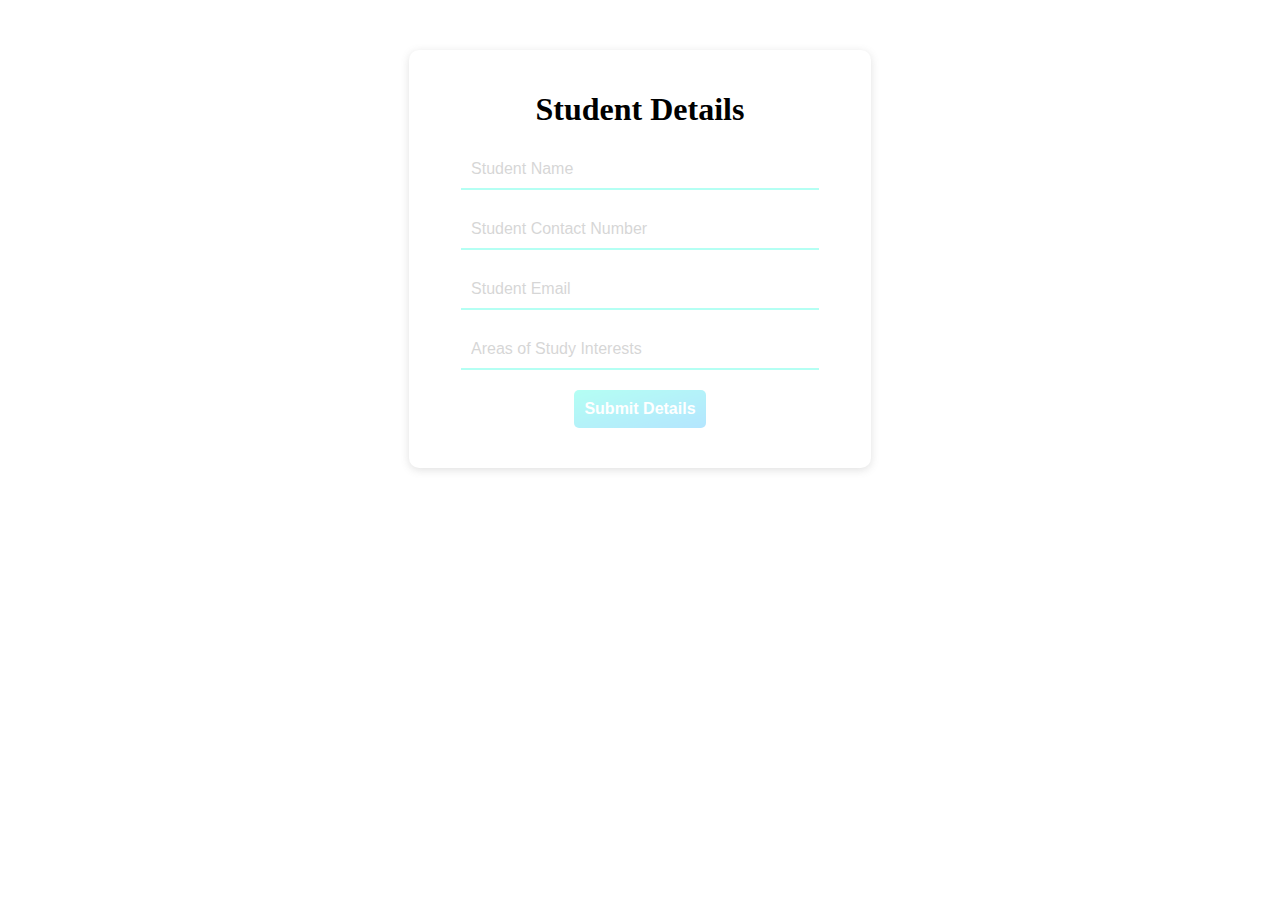
<file: GsheetForms/index.html>
<!DOCTYPE html>
<html lang="en">

<head>
    <meta charset="UTF-8">
    <meta http-equiv="X-UA-Compatible" content="IE=edge">
    <meta name="viewport" content="width=device-width, initial-scale=1.0">
    <title>Student Details</title>
    <link rel="stylesheet" href="./css/style.css">
</head>

<body>
    <div class="center">
        <form name="student-form">
            <h1>Student Details</h1>
            <input type="text" name="Name" placeholder="Student Name" />
            <input type="phone" name="Phone" placeholder="Student Contact Number" />
            <input type="email" name="Email" placeholder="Student Email" />
            <input type="text" name="Interests" placeholder="Areas of Study Interests" />
            <input type="submit" name="submit" value="Submit Details" />
        </form>
    </div>
    <script>
        const scriptURL = 'https://script.google.com/macros/s/AKfycbx7-pAW1GxSOBSB5-_H1WLVmP6RdmybQl95KCoRhEvlEtIWuA/exec'
        const form = document.forms['student-form']

        form.addEventListener('submit', e => {
            e.preventDefault()
            console.log(form)
            fetch(scriptURL, { method: 'POST', body: new FormData(form) })
                .then(response => {
                    form.reset();
                    alert("Thanks for Contacting us..! ")
                })
                .catch(error => console.error('Error!', error.message))
        })
    </script>
    <script src="https://ajax.googleapis.com/ajax/libs/jquery/3.6.0/jquery.min.js"></script>
    <script>
        $(function(){
            $("body").hide()
            $("body").fadeIn(500)
            $("body").find("input").hide();
            $("body").find("input").fadeIn(2000)
        })()
    </script>
</body>

</html>
</file>
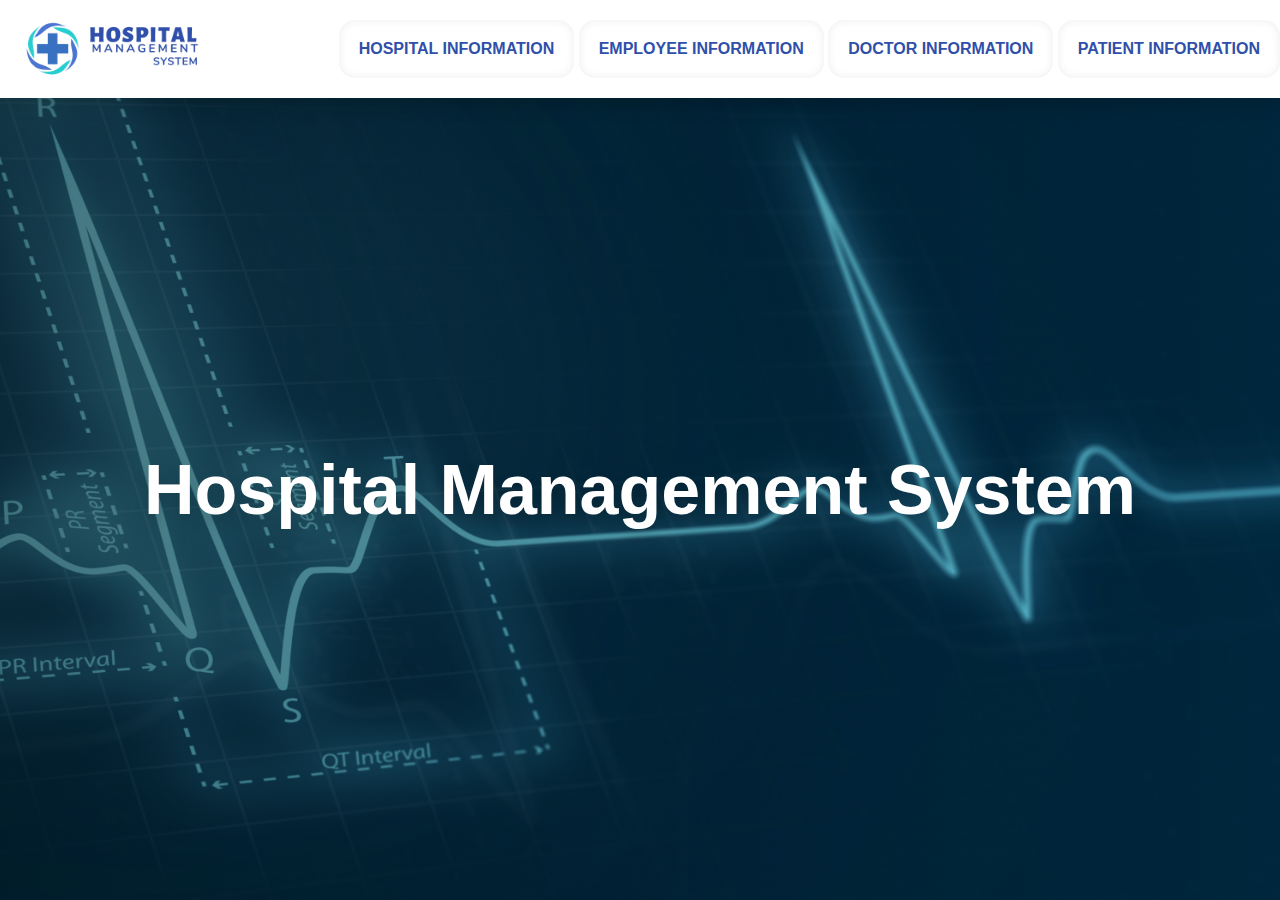
<file: Health-Management-System/index.html>
<html>
    <head>
        <title>Hospital Management System</title>
        <link rel="stylesheet" href="./css/style.css">
    </head>
    <body>
        <div class="container_p3"></div>
        <div class="banner">
            <div class="navbar">
                <img src="./images/logo.png" class="logo">
                <ul>
                    <li><a href="./hospital.html">Hospital information</a></li>
                    <li><a href="./employee.html">Employee information</a></li>
                    <li><a href="./doctor.html">Doctor information</a></li>
                    <li><a href="./patient.html">Patient information</a></li>
                </ul>
            </div>
        </div>

        <div class="content">
        <h1>Hospital Management System</h1>
        <!-- <p>We provide you other people's information so that you hate your life</p> -->
        <!-- <div>
            <button type="button"><span></span>Apple</button>
            <button type="button"><span></span>Banana</button>
        </div> -->
    </div>
    
    </body>
</html>
</file>
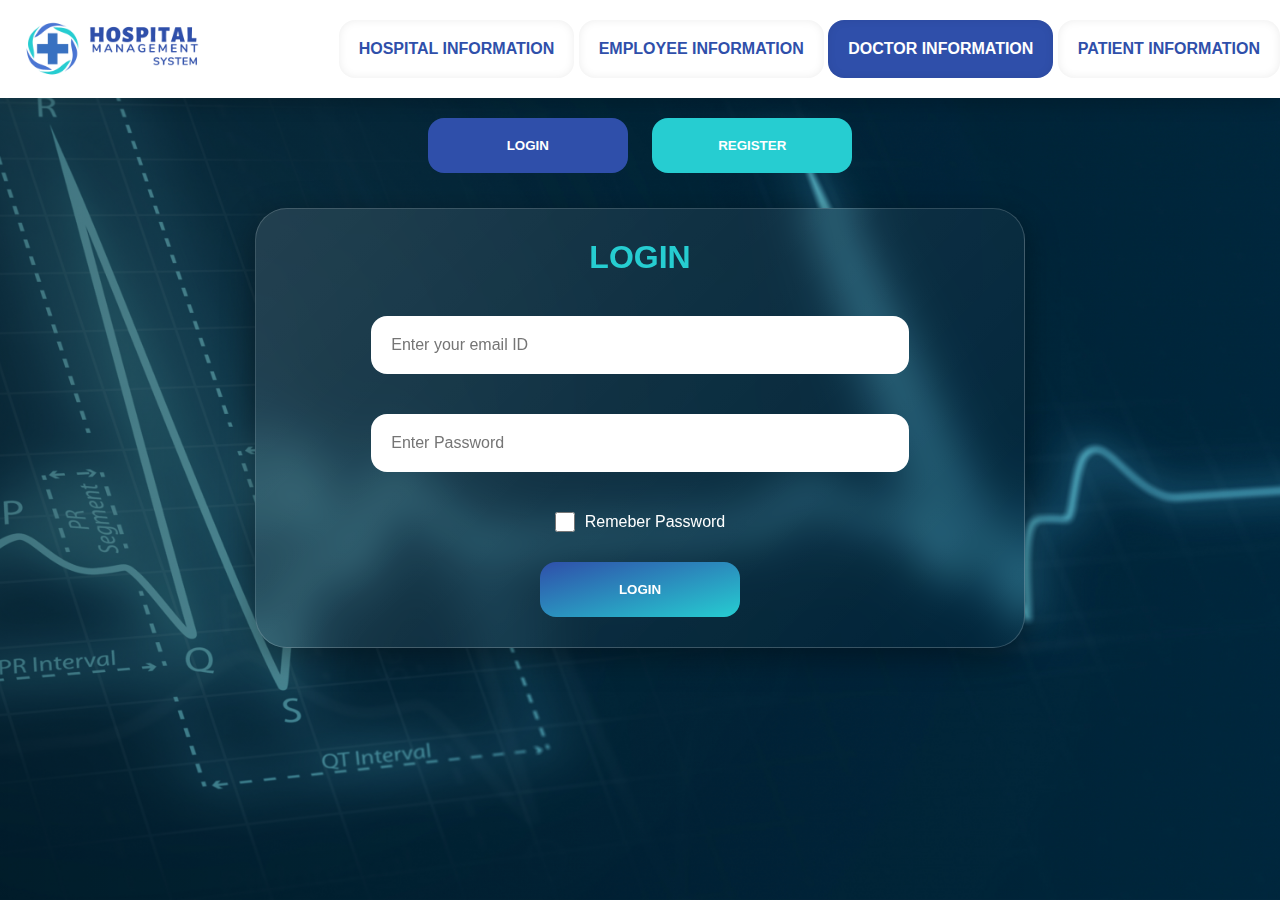
<file: Health-Management-System/doctor.html>
<html>

<head>
    <title>Employee Information</title>
    <link rel="stylesheet" href="./css/style.css">
</head>

<body>
    <div class="banner">
        <div class="navbar">
            <a href="./index.html">
                <img src="./images/logo.png" class="logo">
            </a>
            <ul>
                <li><a href="./hospital.html">Hospital information</a></li>
                <li><a href="./employee.html">Employee information</a></li>
                <li class="active"><a href="./doctor.html">Doctor information</a></li>
                <li><a href="./patient.html">Patient information</a></li>
            </ul>
        </div>
        <div class="container">
            <div class="button-box">
                <button class="btn" onclick="window.location.href = './doctor.html'">LOGIN</button>
                <button class="btn" onclick="window.location.href = './doctor_register.html'">REGISTER</button>
            </div>
            <div class="tabmenu glass">
                <h1>LOGIN</h1>
                <div class="tab">
                    <form id='login' class="input-group-login">
                        <input type="text" class='input-field' placeholder='Enter your email ID' required>
                        <input type="password" class='input-field' placeholder='Enter Password' required>
                        <div class="form-group">
                            <input type="checkbox" class='check-box' id="check"><label for="check">Remeber Password</label>
                        </div>
                        <button type="submit" class='submit-btn'>LOGIN</button>
                    </form>
                </div>
            </div>
        </div>


</body>
</html>
</file>
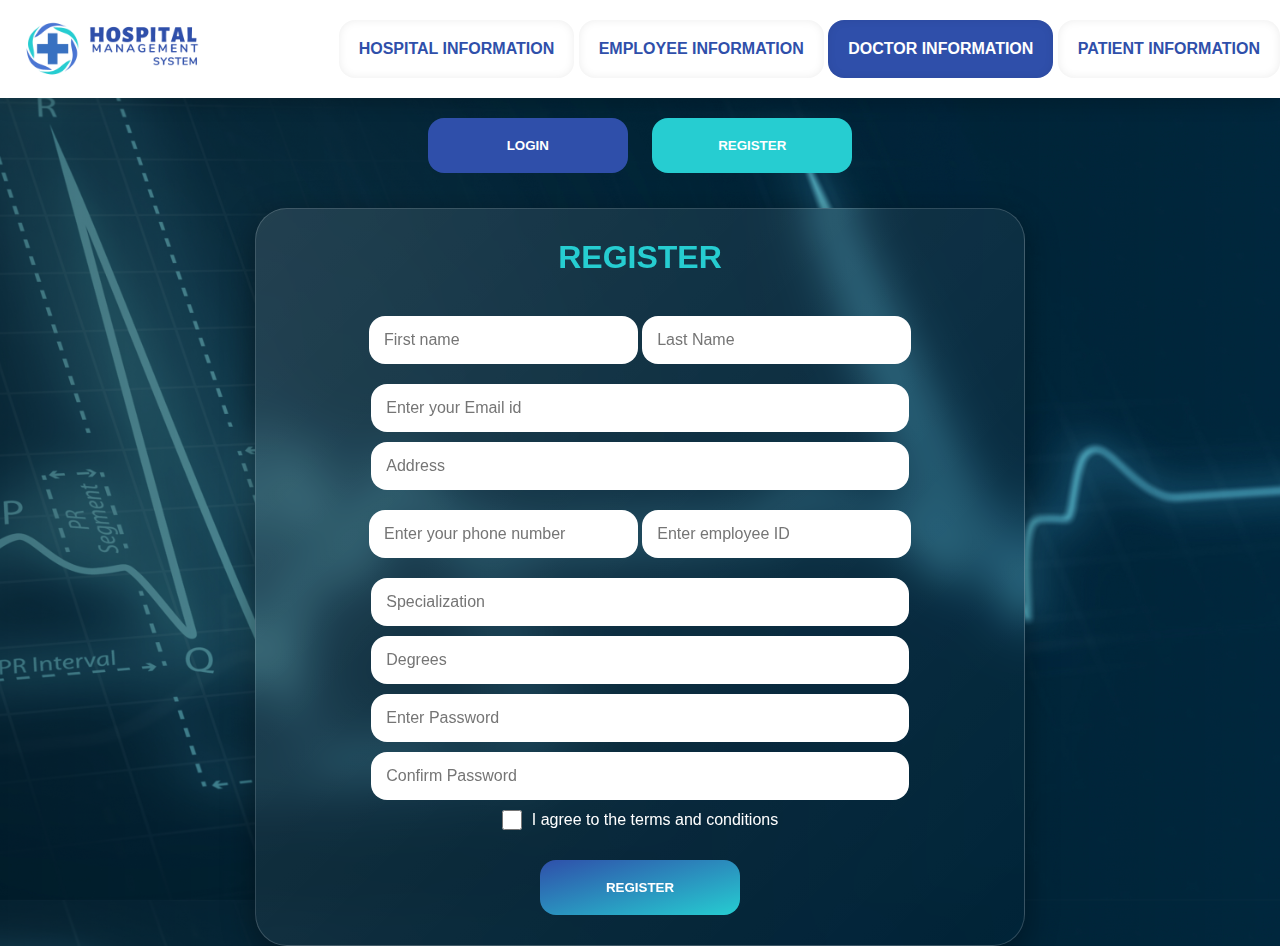
<file: Health-Management-System/doctor_register.html>
<html>

<head>
    <title>Employee Information</title>
    <link rel="stylesheet" href="./css/style.css">
</head>

<body>
    <div class="banner">
        <div class="navbar">
            <a href="./index.html">
                <img src="./images/logo.png" class="logo">
            </a>
            <ul>
                <li><a href="./hospital.html">Hospital information</a></li>
                <li><a href="./employee.html">Employee information</a></li>
                <li class="active"><a href="./doctor.html">Doctor information</a></li>
                <li><a href="./patient.html">Patient information</a></li>
            </ul>
        </div>
        <div class="container">
            <div class="button-box">
                <button class="btn" onclick="window.location.href = './doctor.html'">LOGIN</button>
                <button class="btn" onclick="window.location.href = './doctor_register.html'">REGISTER</button>
            </div>
            <div class="tabmenu glass doctor-register">
                <h1>REGISTER</h1>
                <div class="tab">
                    <form id='register' class="input-group-register">
                        <input type="text" class='input-field fname' placeholder='First name' required>
                        <input type="text" class='input-field lname' placeholder='Last Name' required>
                        <input type="email" class='input-field' placeholder='Enter your Email id' required>
                        <input type="address" class='input-field' placeholder='Address' required>
                        <input type="tel" class="input-field fname" id="phone" name="phone" placeholder="Enter your phone number" pattern="[0-9]{5}[0-9]{5}" required>
                        <input type="tel" id="phone" class="input-field lname" name="phone" placeholder="Enter employee ID" pattern="[0-9]{9}" required>
                        <input type="text" class='input-field' placeholder='Specialization' required>
                        <input type="text" class='input-field' placeholder='Degrees' required>
                        <input type="password" class='input-field' placeholder='Enter Password' required>
                        <input type="password" class='input-field' placeholder='Confirm Password' required>
                        <div class="form-group"><input type="checkbox" class='check-box' id="check"><label for="check">I agree to the terms and conditions</label></div>
                        <button type="submit" class='submit-btn'>REGISTER</button>
                    </form>
                </div>
            </div>
        </div>


</body>

</html>
</file>
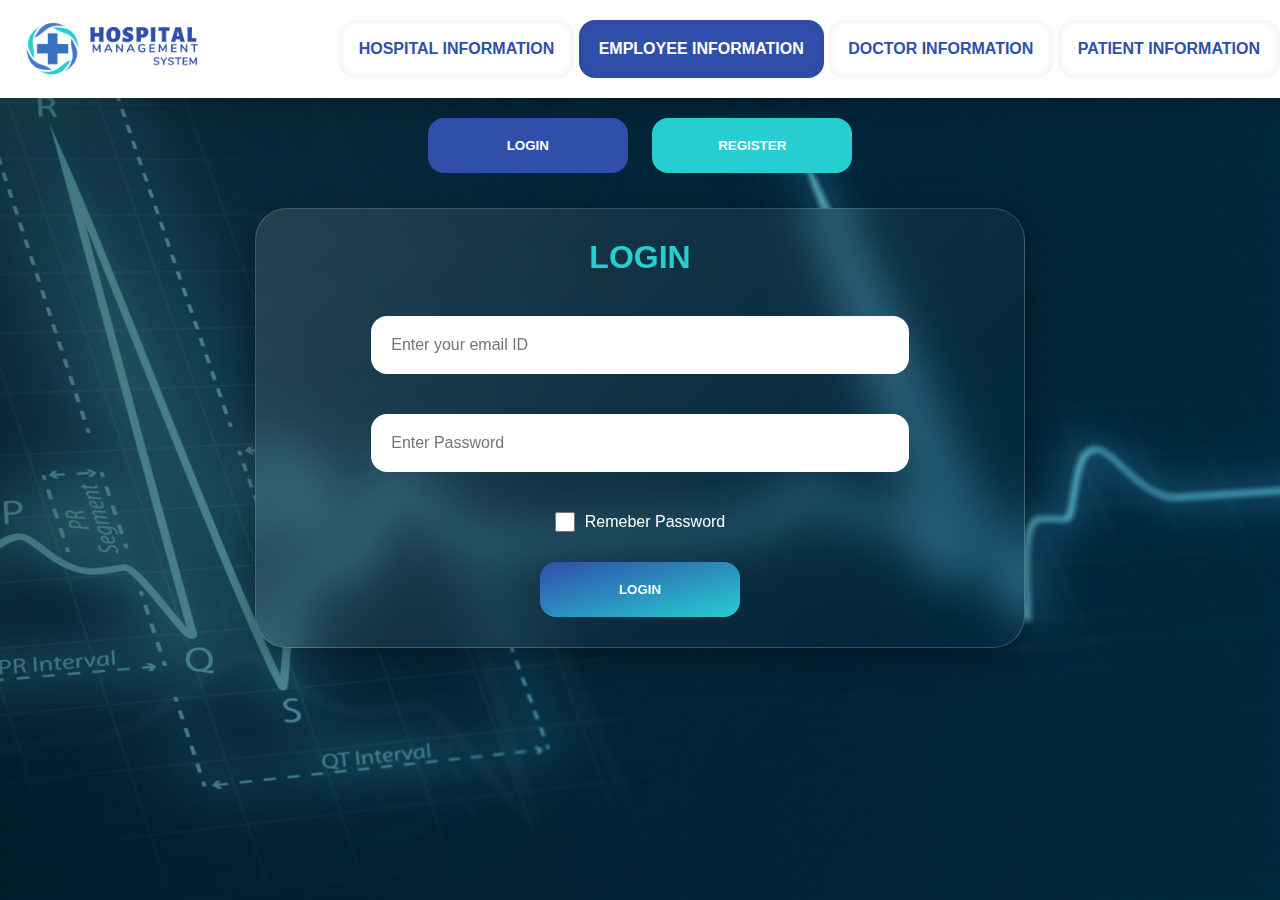
<file: Health-Management-System/employee.html>
<html>

<head>
    <title>Employee Information</title>
    <link rel="stylesheet" href="./css/style.css">
</head>

<body>
    <div class="banner">
        <div class="navbar">
            <a href="./index.html">
                <img src="./images/logo.png" class="logo">
            </a>
            <ul>
                <li><a href="./hospital.html">Hospital information</a></li>
                <li class="active"><a href="./employee.html">Employee information</a></li>
                <li><a href="./doctor.html">Doctor information</a></li>
                <li><a href="./patient.html">Patient information</a></li>
            </ul>
        </div>
        <div class="container">
            <div class="button-box">
                <button class="btn" onclick="window.location.href = './employee.html'">LOGIN</button>
                <button class="btn" onclick="window.location.href = './employee_register.html'">REGISTER</button>
            </div>
            <div class="tabmenu glass">
                <h1>LOGIN</h1>
                <div class="tab">
                    <form id='login' class="input-group-login">
                        <input type="text" class='input-field' placeholder='Enter your email ID' required>
                        <input type="password" class='input-field' placeholder='Enter Password' required>
                        <div class="form-group">
                            <input type="checkbox" class='check-box' id="check"><label for="check">Remeber Password</label>
                        </div>
                        <button type="submit" class='submit-btn'>LOGIN</button>
                    </form>
                </div>
            </div>
        </div>


</body>
</html>
</file>
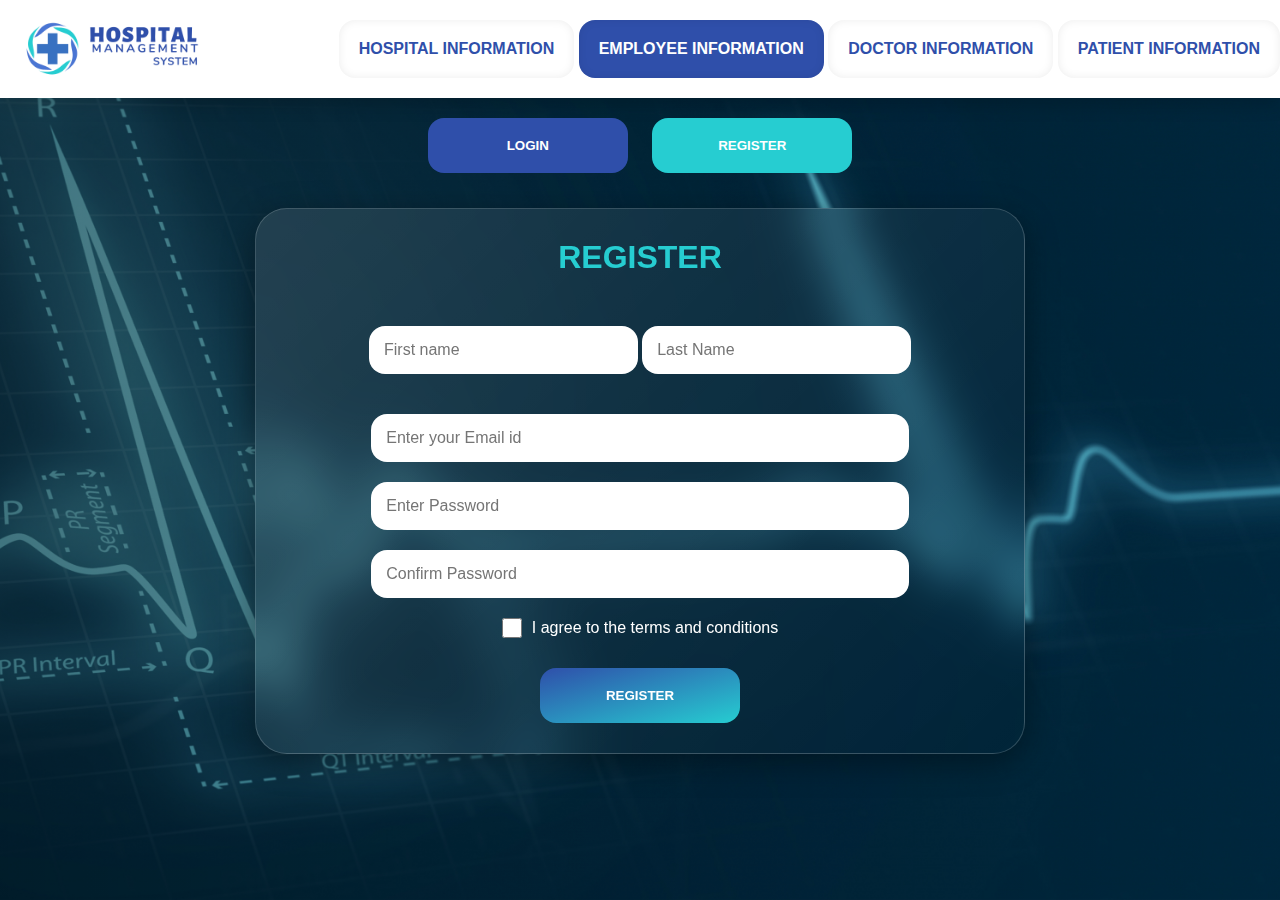
<file: Health-Management-System/employee_register.html>
<html>

<head>
    <title>Employee Information</title>
    <link rel="stylesheet" href="./css/style.css">
</head>

<body>
    <div class="banner">
        <div class="navbar">
            <a href="./index.html">
                <img src="./images/logo.png" class="logo">
            </a>
            <ul>
                <li><a href="./hospital.html">Hospital information</a></li>
                <li class="active"><a href="./employee.html">Employee information</a></li>
                <li><a href="./doctor.html">Doctor information</a></li>
                <li><a href="./patient.html">Patient information</a></li>
            </ul>
        </div>
        <div class="container">
            <div class="button-box">
                <button class="btn" onclick="window.location.href = './employee.html'">LOGIN</button>
                <button class="btn" onclick="window.location.href = './employee_register.html'">REGISTER</button>
            </div>
            <div class="tabmenu glass">
                <h1>REGISTER</h1>
                <div class="tab">
                    <form id='register' class="input-group-register">
                        <input type="text" class='input-field fname' placeholder='First name' required>
                        <input type="text" class='input-field lname' placeholder='Last Name' required>
                        <input type="email" class='input-field' placeholder='Enter your Email id' required>
                        <input type="password" class='input-field' placeholder='Enter Password' required>
                        <input type="password" class='input-field' placeholder='Confirm Password' required>
                        <div class="form-group"><input type="checkbox" class='check-box' id="check"><label for="check">I agree to the terms and conditions</label></div>
                        <button type="submit" class='submit-btn'>REGISTER</button>
                    </form>
                </div>
            </div>
        </div>


</body>

</html>
</file>
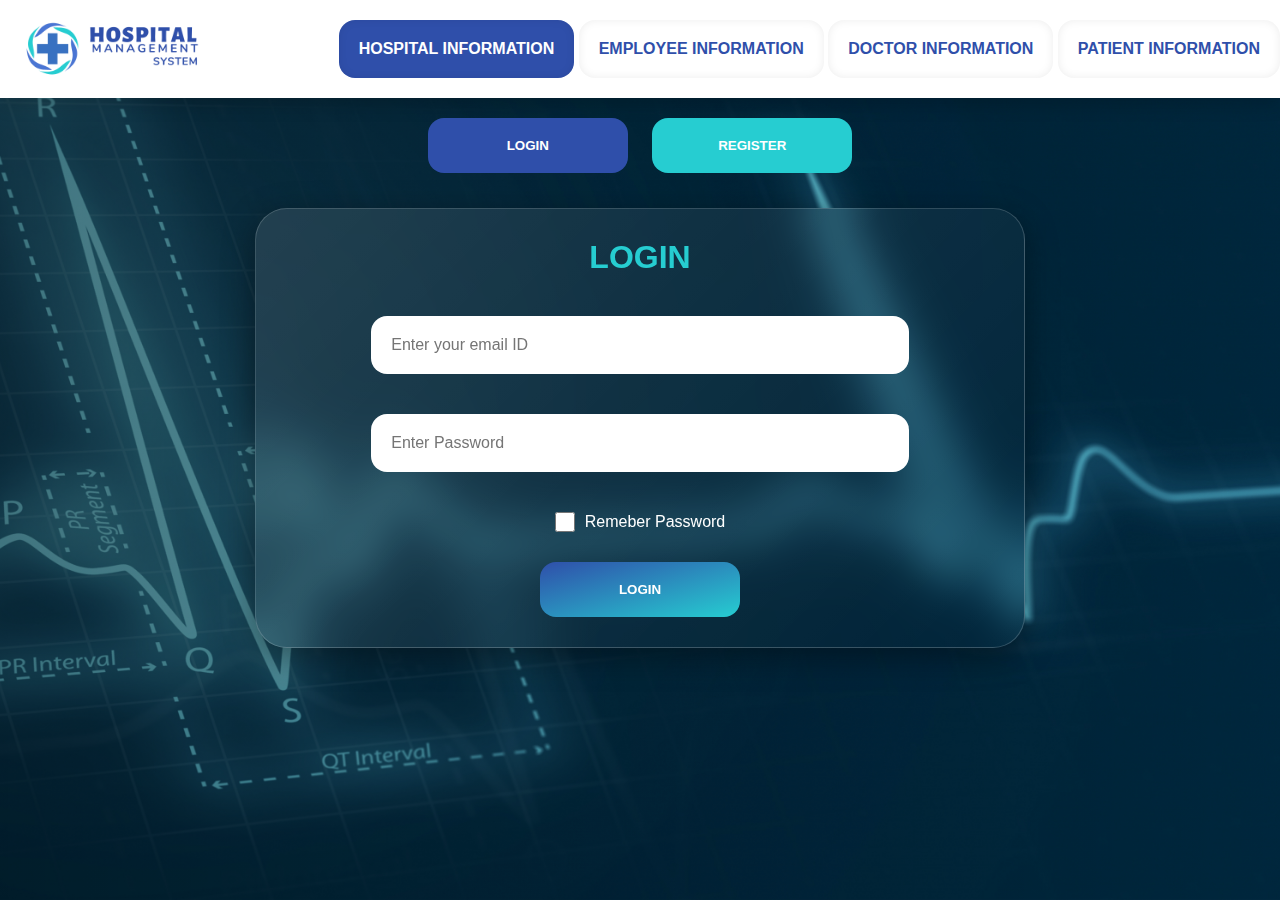
<file: Health-Management-System/hospital.html>
<html>

<head>
    <title>Employee Information</title>
    <link rel="stylesheet" href="./css/style.css">
</head>

<body>
    <div class="banner">
        <div class="navbar">
            <a href="./index.html">
                <img src="./images/logo.png" class="logo">
            </a>
            <ul>
                <li class="active"><a href="./hospital.html">Hospital information</a></li>
                <li><a href="./employee.html">Employee information</a></li>
                <li><a href="./doctor.html">Doctor information</a></li>
                <li><a href="./patient.html">Patient information</a></li>
            </ul>
        </div>
        <div class="container">
            <div class="button-box">
                <button class="btn" onclick="window.location.href = './hospital.html'">LOGIN</button>
                <button class="btn" onclick="window.location.href = './hospital_register.html'">REGISTER</button>
            </div>
            <div class="tabmenu glass">
                <h1>LOGIN</h1>
                <div class="tab">
                    <form id='login' class="input-group-login">
                        <input type="text" class='input-field' placeholder='Enter your email ID' required>
                        <input type="password" class='input-field' placeholder='Enter Password' required>
                        <div class="form-group">
                            <input type="checkbox" class='check-box' id="check"><label for="check">Remeber Password</label>
                        </div>
                        <button type="submit" class='submit-btn'>LOGIN</button>
                    </form>
                </div>
            </div>
        </div>


</body>
</html>
</file>
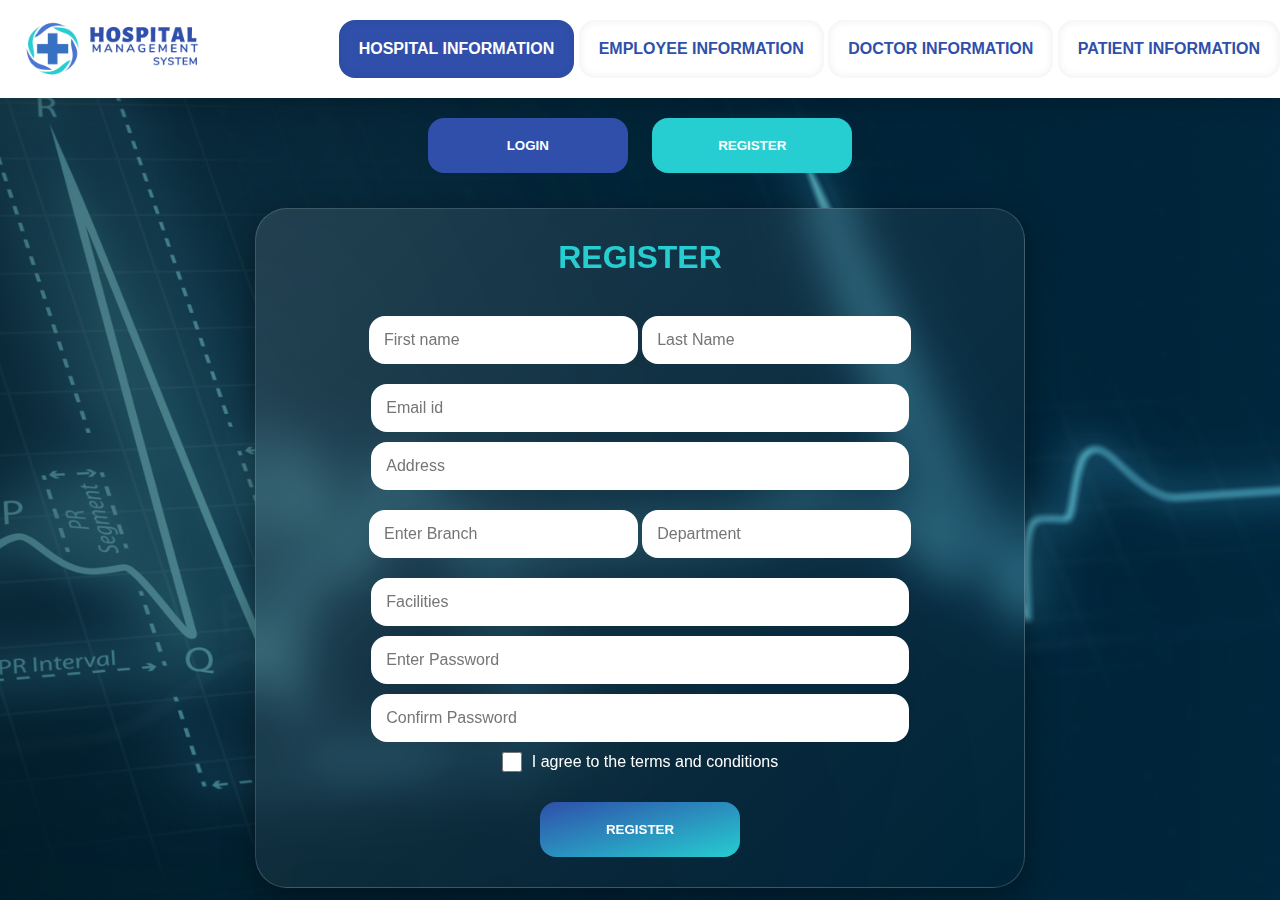
<file: Health-Management-System/hospital_register.html>
<html>

<head>
    <title>Employee Information</title>
    <link rel="stylesheet" href="./css/style.css">
</head>

<body>
    <div class="banner">
        <div class="navbar">
            <a href="./index.html">
                <img src="./images/logo.png" class="logo">
            </a>
            <ul>
                <li class="active"><a href="./hospital.html">Hospital information</a></li>
                <li><a href="./employee.html">Employee information</a></li>
                <li><a href="./doctor.html">Doctor information</a></li>
                <li><a href="./patient.html">Patient information</a></li>
            </ul>
        </div>
        <div class="container">
            <div class="button-box">
                <button class="btn" onclick="window.location.href = './hospital.html'">LOGIN</button>
                <button class="btn" onclick="window.location.href = './hospital_register.html'">REGISTER</button>
            </div>
            <div class="tabmenu glass doctor-register">
                <h1>REGISTER</h1>
                <div class="tab">
                    <form id='register' class="input-group-register">
                        <input type="text" class='input-field fname' placeholder='First name' required>
                        <input type="text" class='input-field lname' placeholder='Last Name' required>
                        <input type="email" class='input-field' placeholder='Email id' required>
                        <input type="address" class='input-field' placeholder='Address' required>
                        <input type="text" class='input-field fname' placeholder='Enter Branch' required>
                        <!-- <label for="phone">Enter Department:</label><br><br> -->
                        <input type="text" class='input-field lname' placeholder='Department' required>
                        <!-- <label for="phone">Enter Facilities:</label><br><br> -->
                        <input type="text" class='input-field' placeholder='Facilities' required>
                        <input type="password" class='input-field' placeholder='Enter Password' required>
                        <input type="password" class='input-field' placeholder='Confirm Password' required>
                        <div class="form-group"><input type="checkbox" class='check-box' id="check"><label for="check">I agree to the terms and conditions</label></div>
                        <button type="submit" class='submit-btn'>REGISTER</button>
                    </form>
                </div>
            </div>
        </div>


</body>

</html>
</file>
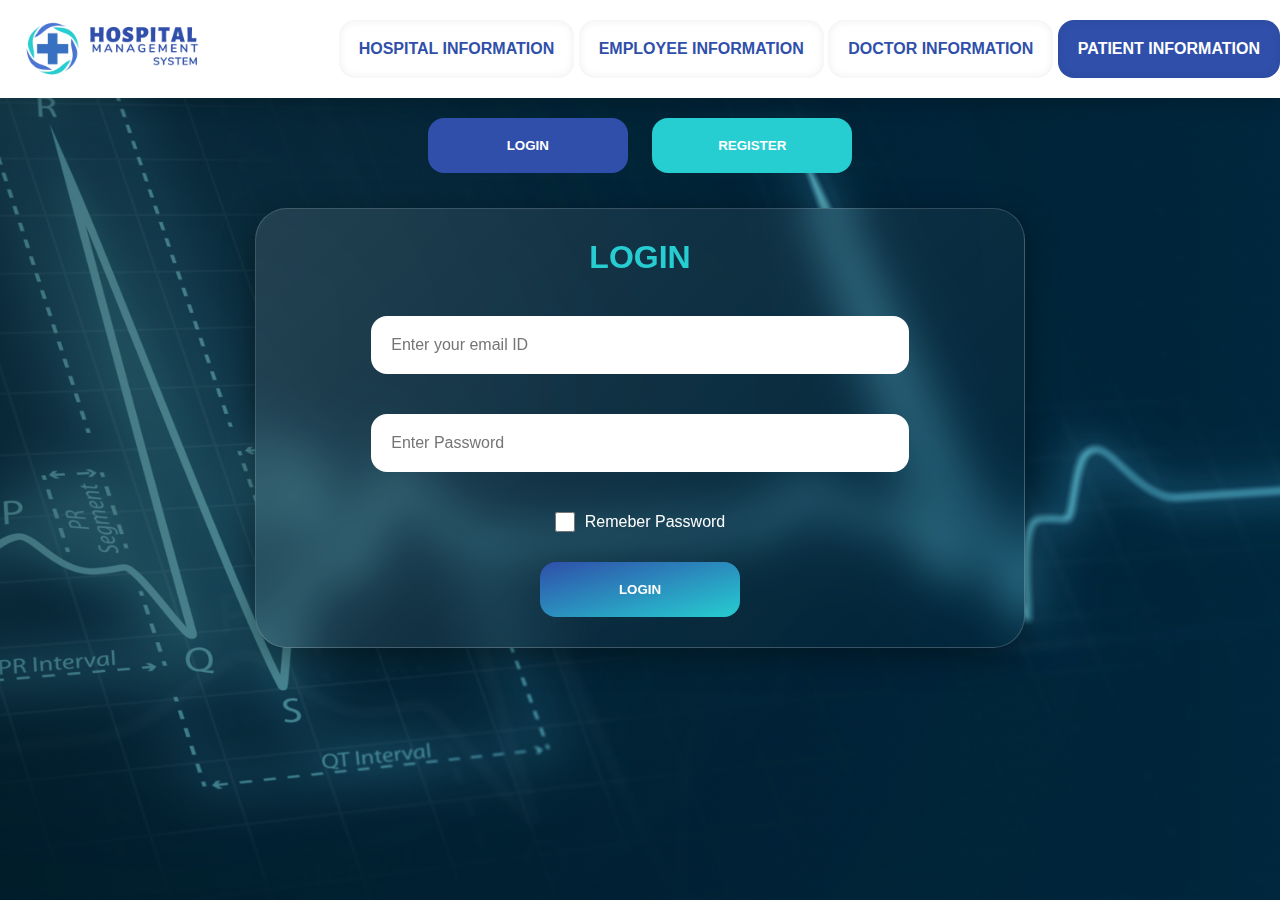
<file: Health-Management-System/patient.html>
<html>

<head>
    <title>Employee Information</title>
    <link rel="stylesheet" href="./css/style.css">
</head>

<body>
    <div class="banner">
        <div class="navbar">
            <a href="./index.html">
                <img src="./images/logo.png" class="logo">
            </a>
            <ul>
                <li><a href="./hospital.html">Hospital information</a></li>
                <li><a href="./employee.html">Employee information</a></li>
                <li><a href="./doctor.html">Doctor information</a></li>
                <li class="active"><a href="./patient.html">Patient information</a></li>
            </ul>
        </div>
        <div class="container">
            <div class="button-box">
                <button class="btn" onclick="window.location.href = './patient.html'">LOGIN</button>
                <button class="btn" onclick="window.location.href = './patient_register.html'">REGISTER</button>
            </div>
            <div class="tabmenu glass">
                <h1>LOGIN</h1>
                <div class="tab">
                    <form id='login' class="input-group-login">
                        <input type="text" class='input-field' placeholder='Enter your email ID' required>
                        <input type="password" class='input-field' placeholder='Enter Password' required>
                        <div class="form-group">
                            <input type="checkbox" class='check-box' id="check"><label for="check">Remeber Password</label>
                        </div>
                        <button type="submit" class='submit-btn'>LOGIN</button>
                    </form>
                </div>
            </div>
        </div>


</body>
</html>
</file>
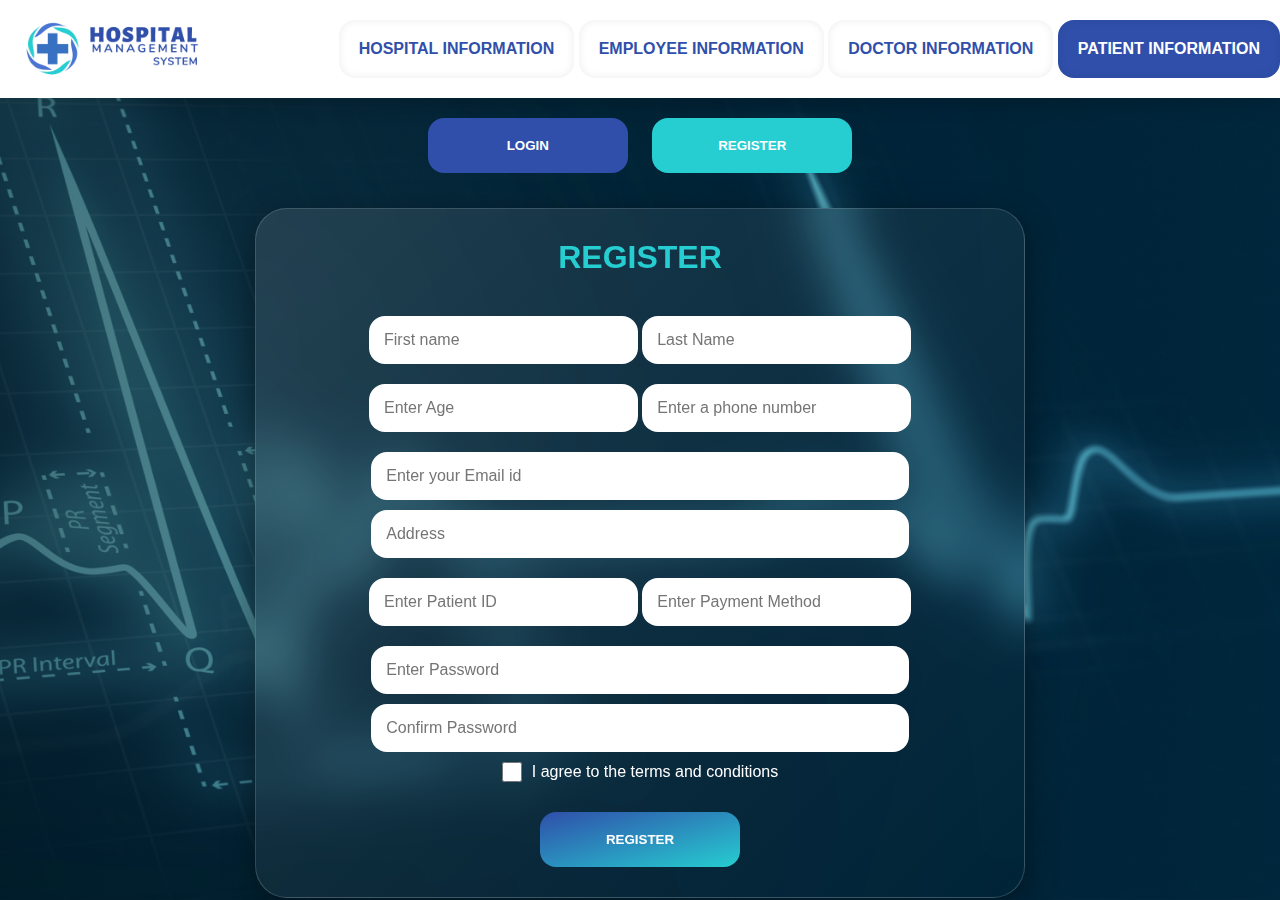
<file: Health-Management-System/patient_register.html>
<html>

<head>
    <title>Employee Information</title>
    <link rel="stylesheet" href="./css/style.css">
</head>

<body>
    <div class="banner">
        <div class="navbar">
            <a href="./index.html">
                <img src="./images/logo.png" class="logo">
            </a>
            <ul>
                <li><a href="./hospital.html">Hospital information</a></li>
                <li><a href="./employee.html">Employee information</a></li>
                <li><a href="./doctor.html">Doctor information</a></li>
                <li class="active"><a href="./patient.html">Patient information</a></li>
            </ul>
        </div>
        <div class="container">
            <div class="button-box">
                <button class="btn" onclick="window.location.href = './patient.html'">LOGIN</button>
                <button class="btn" onclick="window.location.href = './patient_register.html'">REGISTER</button>
            </div>
            <div class="tabmenu glass patient-register">
                <h1>REGISTER</h1>
                <div class="tab">
                    <form id='register' class="input-group-register">
                        <input type="text" class='input-field fname' placeholder='First name' required>
                        <input type="text" class='input-field lname' placeholder='Last Name' required>
                        <input type="tel" class="input-field fname" id="phone" name="phone" placeholder="Enter Age"
                            pattern="[0-9]{2}" required>
                        <!-- <label for="phone"></label> -->
                        <input type="tel" id="phone" class='input-field lname' name="phone"
                            placeholder="Enter a phone number" pattern="[0-9]{5}[0-9]{5}" required>
                        <input type="email" class='input-field' placeholder='Enter your Email id' required>
                        <!-- <label for="phone">Enter Age:</label><br><br> -->
                        <input type="address" class='input-field' placeholder='Address' required>
                        <!-- <label for="phone"></label> -->
                        <input type="tel" id="phone" class="input-field lname" name="phone"
                            placeholder="Enter Patient ID" pattern="[0-9]{9}" required>
                        <!-- <label for="phone"></label><br><br> -->
                        <input type="text" class='input-field fname' placeholder='Enter Payment Method' required>
                        <input type="password" class='input-field' placeholder='Enter Password' required>
                        <input type="password" class='input-field' placeholder='Confirm Password' required>
                        <div class="form-group"><input type="checkbox" class='check-box' id="check"><label for="check">I
                                agree to the terms and conditions</label></div>
                        <button type="submit" class='submit-btn'>REGISTER</button>
                    </form>
                </div>
            </div>
        </div>


</body>

</html>
</file>
<file: GsheetForms/css/style.css>
body{
    padding: 0;
    margin: 0;
}
.center{
    display: flex;
    justify-content: center;
    align-items: center;
}
form{
    margin-top: 50px;
    border-radius: 10px;
    box-shadow: rgba(99, 99, 99, 0.2) 0px 2px 8px 0px;
    padding: 20px;
    width: 33%;
}
form input:not([type="submit"]){
    width: 80%;
    padding: 10px;
    font-size: 1em;
    display: block;
    margin: 20px auto;
    border: none;
    outline: none;
    border-bottom: 2px solid #00ffd9;
}
form input:not([type="submit"]):focus{
    box-shadow: rgba(33, 35, 38, 0.1) 0px 10px 10px -10px;
    border-bottom: 2px solid #00aaff;
}
form h1{
    text-align: center;
}
form input[type="submit"]{
    padding: 10px;
    font-weight: bolder;
    font-size: 1em;
    display: block;
    margin: 20px auto;
    color: white;
    border: none;
    outline: none;
    border-radius: 5px;
    background: linear-gradient(to bottom right, #00ffd9, #00aaff);
}
@media screen and (max-width: 1000px) {
    form{
        width: 40%;
    }
}
@media screen and (max-width: 800px) {
    form{
        width: 60%;
    }
}

@media screen and (max-width: 600px) {
    form{
        width: 80%;
    }
}
</file>
<file: Health-Management-System/css/style.css>
/* INDEX AND ALL */
* {
    margin: 0;
    padding: 0;
    font-family: sans-serif;
}
body{
    background-image: linear-gradient(to right, rgba(0, 0, 0, 0.5), rgba(0, 0, 0, 0.2)), url(../images/bg_image.jpg);
    background-size: cover;
    background-position: center;
}


.banner {
    width: 100%;
    height: 100vh;
}

.navbar {
    width: 100%;
    display: flex;
    align-items: center;
    justify-content: space-between;
    box-shadow: 0 .5rem 1rem rgba(0, 0, 0, .15);
    background: white;
    /* background: linear-gradient(to left, , white) */
}

.logo {
    width: 200px;
    padding: 20px;
    cursor: pointer;
}

.navbar ul li {
    list-style: none;
    display: inline-block;
    position: relative;
    padding: 20px;
    border-radius: 16px;
    box-shadow: inset 0 0 10px rgba(0, 0, 0, .075);
}

.navbar ul li a {
    text-decoration: none;
    color: #2f4faa;
    font-weight: bold;
    text-transform: uppercase;
}

.navbar ul li:hover {
    background-color: #2f4faa;
    cursor: pointer;
}
.active, .active a{
    background-color: #2f4faa;
    cursor: pointer;
    color: white !important;
}
.navbar ul li:hover a {
    color: white;
}

.navbar ul li:hover::after {
    width: 100%;
}


.content {
    width: 100%;
    position: absolute;
    top: 50%;
    transform: translateY(-50%);
    text-align: center;
    color: #ffffff;
    text-shadow: 0 .5rem 1rem rgba(0, 0, 0, .15);
}

.content h1 {
    font-size: 70px;
    margin-top: 80px;
}

.content p {
    margin: 20px auto;
    font-weight: 100;
    line-height: 25px;
}

/* span {
    background: #004896;
    height: 100%;
    width: 0%;
    border-radius: 25px;
    position: absolute;
    left: 0;
    bottom: 0;
    z-index: -1;
    transition: 0.5s;
} */

/* EMPLOYEE INFO CSS */
.form-box{
    text-align: center;
}
.button-box{
    text-align: center;
}
.button-box button {
    width: 200px;
    padding: 20px;
    text-align: center;
    margin: 20px 10px;
    border-radius: 16px;
    font-weight: bold;
    /* border: 2px solid #fff; */
    background: #2f4faa;
    color: #fff;
    cursor: pointer;
    position: relative;
    overflow: hidden;
    border: none;
}
.button-box button:nth-child(2){
    background: #26cdd1 ;
}

/* TABS */
.tabmenu{
    margin: 15px auto;
    text-align: center;
    background: white;
    width: 60%;
}
.glass{
    background: linear-gradient(135deg,rgba(255,255,255,0.1),rgba(255,255,255,0));
    backdrop-filter: blur(20px);
    box-shadow: 0 8px 32px 0 rgba(0, 0, 0, .37);
    border: 1px solid rgba(255,255,255,0.18);
    border-radius: 32px;
    color: white;
    margin-bottom: 20px;
}
.glass h1{
    margin: 30px;
    font-weight: bold;
    color: #26cdd1;
}
.tabmenu .menu-item{
    width: 200px;
    padding: 20px;
    text-align: center;
    margin: 0;
    cursor: pointer;
    position: relative;
    overflow: hidden;
    border: none;
    background-color: white;
    box-sizing: border-box;
}
.tabmenu .menuitem:active{
    border-bottom: 3px solid #2f4faa !important;
}
/* LOGIN AND REGISTER FORM */
form .input-field:not([type="submit"]){
    padding: 20px 20px;
    border: none;
    outline: none;
    display: block;
    margin: 20px auto;
    width: 70%;
    border-radius: 16px;
    font-size: medium;
    color: #2f4faa;
}
form .input-field:not([type="submit"]):focus{
    box-shadow: 0 1px 1px #26cdd1 inset, 0 0 8px #26cdd1;
    border-color: #26cdd1;
}
form .check-box{
    margin-right: 10px;
    width: 20px;
    height: 20px;
}
form .fname,.lname{
    width: 35% !important;
    display: inline-block !important;
}
form .form-group{
    display: flex;
    align-items: center;
    justify-content: center;
}
form .submit-btn{
    width: 200px;
    padding: 20px;
    text-align: center;
    margin: 30px 10px;
    border-radius: 16px;
    font-weight: bold;
    border: 0;
    color: white;
    background: linear-gradient(to bottom right, #2f4faa, #26cdd1 );
}

/* TEST CODE */

.input-group-login .input-field{
    margin: 40px auto !important;
}
.input-group-register .input-field{
    padding: 15px !important;
}

/* OVERRIDING CSS FOR DIFFERENT PAGES */
.glass.doctor-register form .input-field, .glass.patient-register form .input-field{
    padding: 10px;
    margin: 10px auto;
}
</file>
